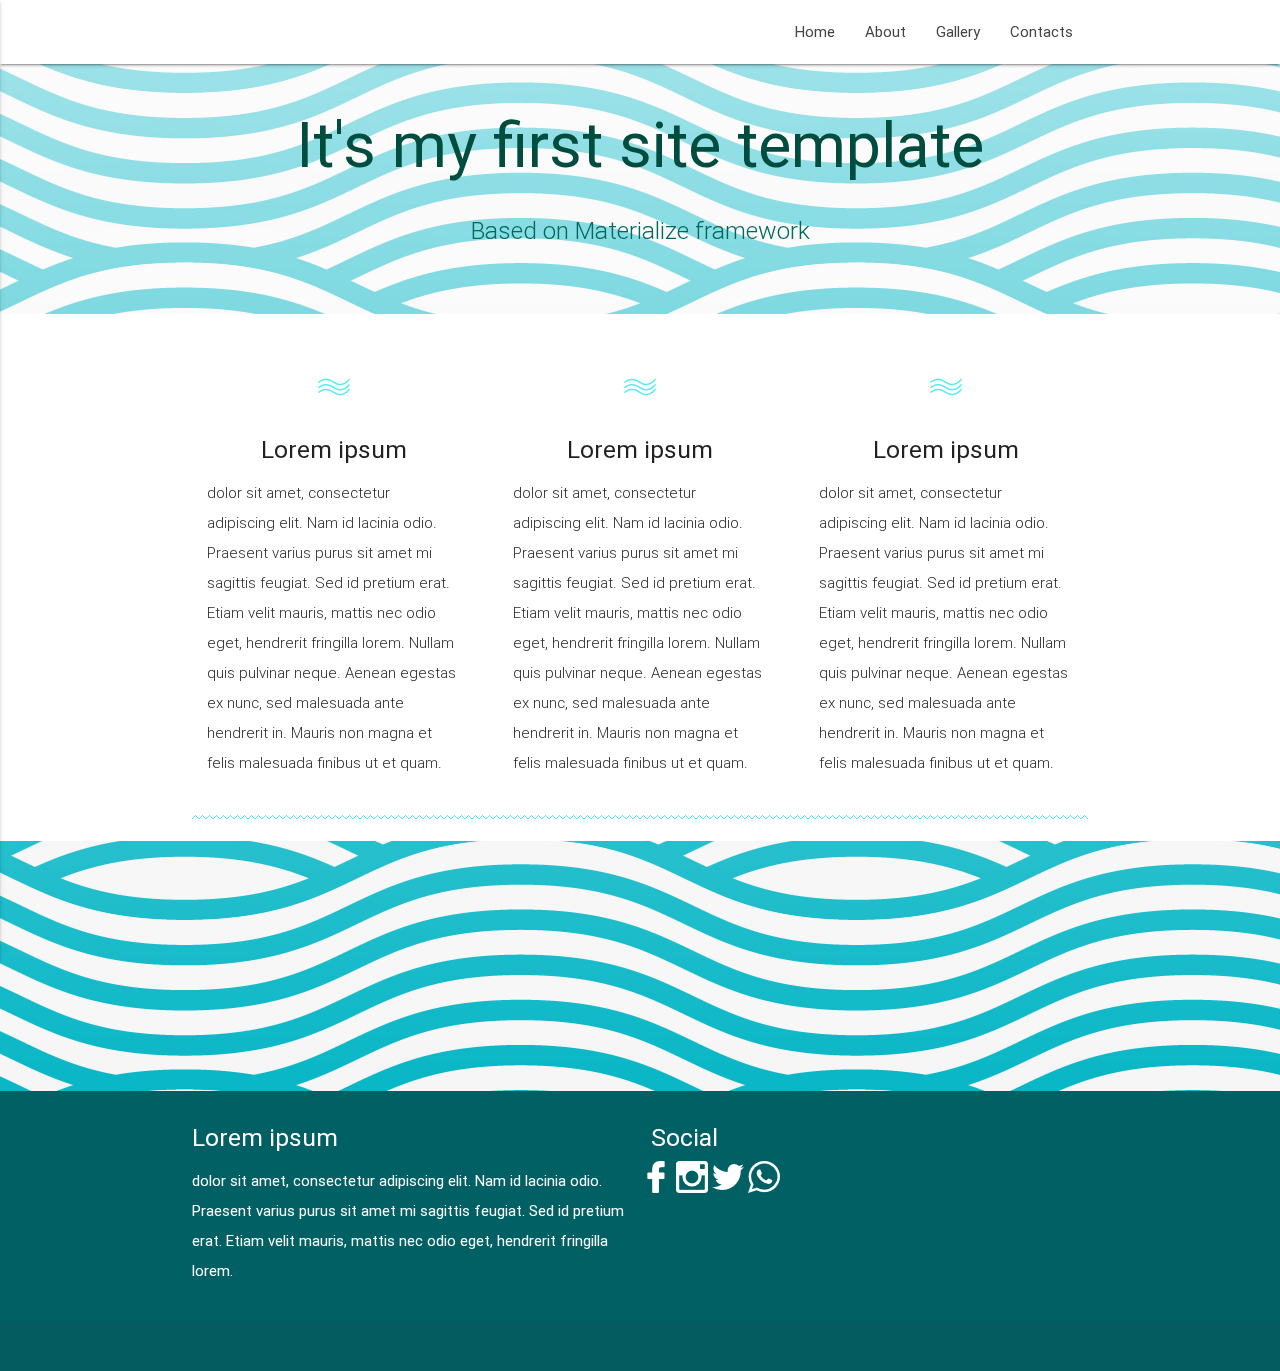
<file: index.html>
<!DOCTYPE html>
<html lang="en">
<head>
  <meta http-equiv="Content-Type" content="text/html; charset=UTF-8"/>
  <meta name="viewport" content="width=device-width, initial-scale=1, maximum-scale=1.0, user-scalable=no"/>
  <title>First site</title>

  <!-- CSS  -->
  <link href="https://fonts.googleapis.com/icon?family=Material+Icons" rel="stylesheet">
  <link href="css/materialize.css" type="text/css" rel="stylesheet" media="screen,projection"/>
  <link href="css/style.css" type="text/css" rel="stylesheet" media="screen,projection"/>
</head>
<body>
  <nav class="white" role="navigation">
      <div class="nav-wrapper container">
        <a href="#" data-activates="mobile-demo" class="button-collapse"><i class="material-icons">menu</i></a>
        <ul class="right hide-on-med-and-down">
          <li><a href="index.html">Home</a></li>
          <li><a href="about.html">About</a></li>
          <li><a href="gallery.html">Gallery</a></li>
          <li><a href="contacts.html">Contacts</a></li>
        </ul>
        <ul class="side-nav" id="mobile-demo">
          <li><a href="index.html">Home</a></li>
          <li><a href="about.html">About</a></li>
          <li><a href="gallery.html">Gallery</a></li>
          <li><a href="contacts.html">Contacts</a></li>
        </ul>
      </div>
    </nav>

  <div id="index-banner" class="parallax-container">
    <div class="section no-pad-bot">
      <div class="container">
        <br><br>
        <h1 class="header center teal-text text-darken-4">It's my first site template</h1>
        <div class="row center">
          <h5 class="header col s12 light teal-text text-darken-3">Based on Materialize framework</h5>
        </div>
        <br><br>
      </div>
    </div>
    <div class="parallax"><img src="assets/09.jpg" alt="Unsplashed background img 1"></div>
  </div>


  <div class="container">
    <div class="section">
      <div class="row">
        <div class="col s12 m4">
          <div class="icon-block">
            <h2 class="center"><img src="assets/water.png"></h2>
            <h5 class="center">Lorem ipsum</h5>
            <p class="light">dolor sit amet, consectetur adipiscing elit. Nam id lacinia odio. Praesent varius purus sit amet mi sagittis feugiat. Sed id pretium erat. Etiam velit mauris, mattis nec odio eget, hendrerit fringilla lorem. Nullam quis pulvinar neque. Aenean egestas ex nunc, sed malesuada ante hendrerit in. Mauris non magna et felis malesuada finibus ut et quam.</p>
          </div>
        </div>
        <div class="col s12 m4">
          <div class="icon-block">
            <h2 class="center"><img src="assets/water.png"></h2>
            <h5 class="center">Lorem ipsum</h5>
            <p class="light">dolor sit amet, consectetur adipiscing elit. Nam id lacinia odio. Praesent varius purus sit amet mi sagittis feugiat. Sed id pretium erat. Etiam velit mauris, mattis nec odio eget, hendrerit fringilla lorem. Nullam quis pulvinar neque. Aenean egestas ex nunc, sed malesuada ante hendrerit in. Mauris non magna et felis malesuada finibus ut et quam.</p>
          </div>
        </div>
        <div class="col s12 m4">
          <div class="icon-block">
            <h2 class="center"><img src="assets/water.png"></h2>
            <h5 class="center">Lorem ipsum</h5>
            <p class="light">dolor sit amet, consectetur adipiscing elit. Nam id lacinia odio. Praesent varius purus sit amet mi sagittis feugiat. Sed id pretium erat. Etiam velit mauris, mattis nec odio eget, hendrerit fringilla lorem. Nullam quis pulvinar neque. Aenean egestas ex nunc, sed malesuada ante hendrerit in. Mauris non magna et felis malesuada finibus ut et quam.</p>
          </div>
        </div>
      </div>
      <hr class="style12">
    </div>
  </div>


  <div class="parallax-container valign-wrapper">

    <div class="parallax"><img src="assets/09.jpg" alt="Unsplashed background img 2"></div>
  </div>

  <footer class="page-footer cyan darken-4">
    <div class="container white-text">
      <div class="row">
        <div class=" col l6 s12">
          <h5>Lorem ipsum</h5>
          <p >dolor sit amet, consectetur adipiscing elit. Nam id lacinia odio. Praesent varius purus sit amet mi sagittis feugiat. Sed id pretium erat. Etiam velit mauris, mattis nec odio eget, hendrerit fringilla lorem.</p>
        </div>
        <div class="col l6 s12">
          <h5>Social</h5>
          <div class="row">
            <a href="https://ru-ru.facebook.com/"><img src="assets/facebook.png"></a>
            <a href="https://www.instagram.com/"><img src="assets/instagram.png"></a>
            <a href="https://twitter.com/"><img src="assets/twitter.png"></a>
            <a href="https://www.whatsapp.com/"><img src="assets/whatsapp.png"></a>
          </div>
        </div>
      </div>
    </div>
    <div class="footer-copyright"></div>
  </footer>


  <!--  Scripts-->
  <script src="https://code.jquery.com/jquery-2.1.1.min.js"></script>
  <script src="js/materialize.js"></script>
  <script src="js/init.js"></script>

  </body>
</html>
</file>
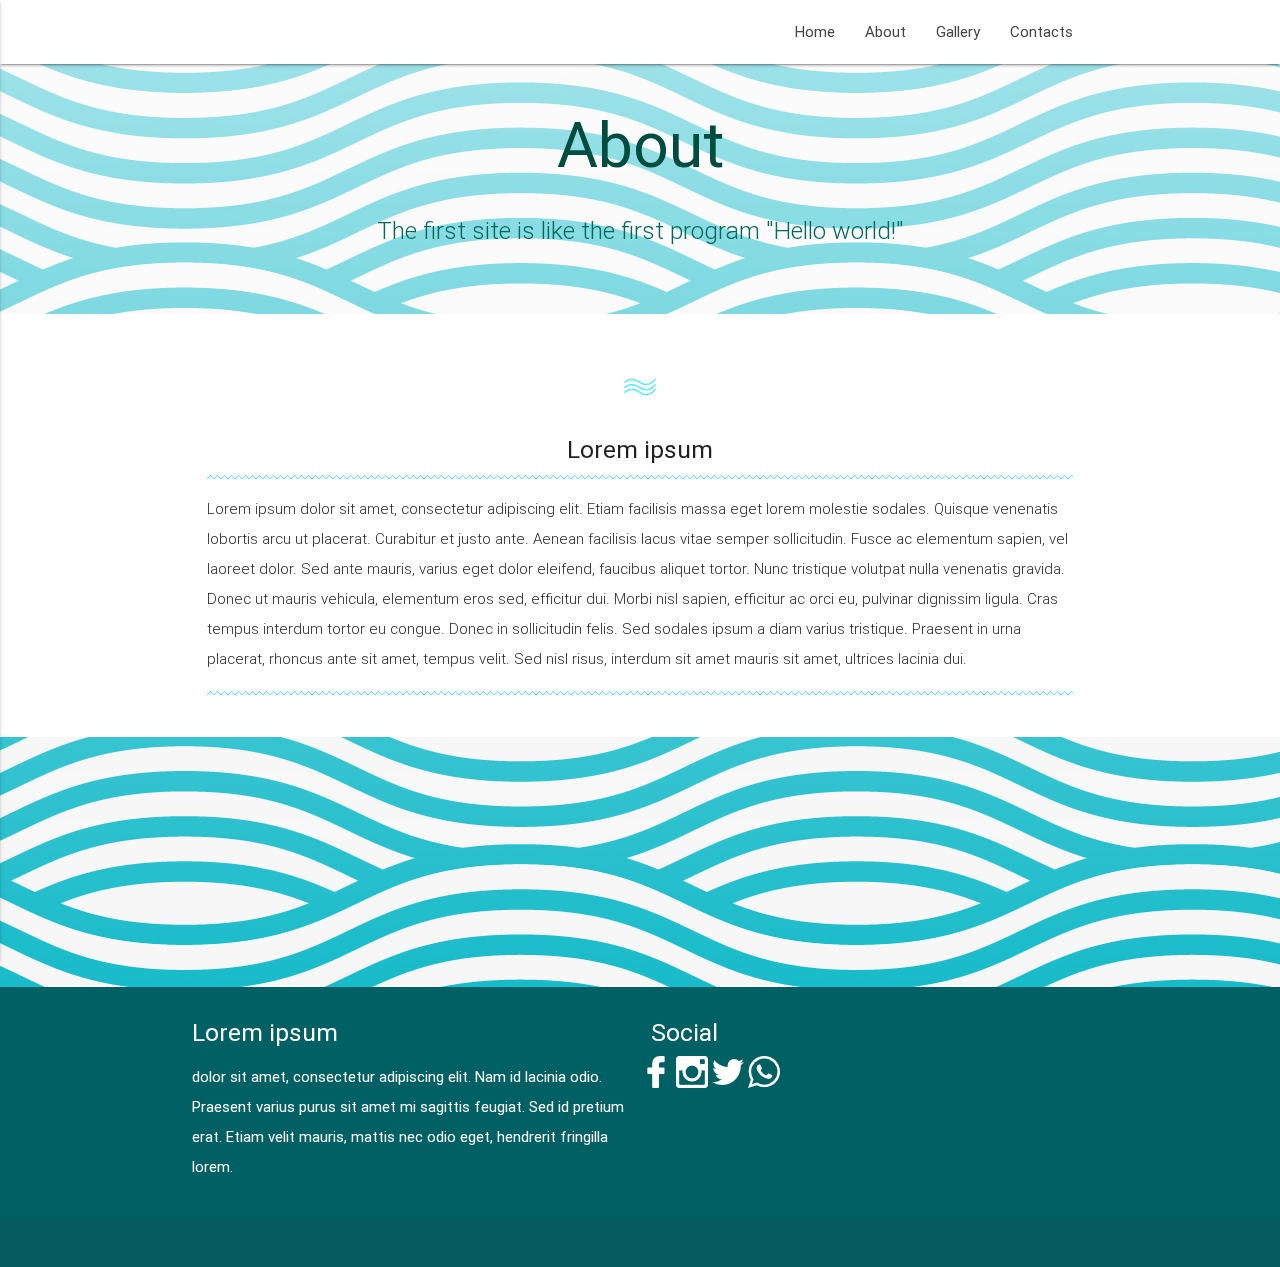
<file: about.html>
<!DOCTYPE html>
<html lang="en">
<head>
  <meta http-equiv="Content-Type" content="text/html; charset=UTF-8"/>
  <meta name="viewport" content="width=device-width, initial-scale=1, maximum-scale=1.0, user-scalable=no"/>
  <title>First site</title>

  <!-- CSS  -->
  <link href="https://fonts.googleapis.com/icon?family=Material+Icons" rel="stylesheet">
  <link href="css/materialize.css" type="text/css" rel="stylesheet" media="screen,projection"/>
  <link href="css/style.css" type="text/css" rel="stylesheet" media="screen,projection"/>
</head>
<body>
  <nav class="white" role="navigation">
      <div class="nav-wrapper container">
        <a href="#" data-activates="mobile-demo" class="button-collapse"><i class="material-icons">menu</i></a>
        <ul class="right hide-on-med-and-down">
          <li><a href="index.html">Home</a></li>
          <li><a href="about.html">About</a></li>
          <li><a href="gallery.html">Gallery</a></li>
          <li><a href="contacts.html">Contacts</a></li>
        </ul>
        <ul class="side-nav" id="mobile-demo">
          <li><a href="index.html">Home</a></li>
          <li><a href="about.html">About</a></li>
          <li><a href="gallery.html">Gallery</a></li>
          <li><a href="contacts.html">Contacts</a></li>
        </ul>
      </div>
    </nav>

  <div id="index-banner" class="parallax-container">
    <div class="section no-pad-bot">
      <div class="container">
        <br><br>
        <h1 class="header center teal-text text-darken-4">About</h1>
        <div class="row center">
          <h5 class="header col s12 light teal-text text-darken-3">The first site is like the first program "Hello world!"</h5>
        </div>
        <br><br>
      </div>
    </div>
    <div class="parallax"><img src="assets/09.jpg" alt="Unsplashed background img 1"></div>
  </div>


  <div class="container">
    <div class="section">
      <div class="row">
        <div class="col s12 m12">
          <div class="icon-block">
            <h2 class="center"><img src="assets/water.png"></h2>
            <h5 class="center">Lorem ipsum</h5>
            <hr class="style12">
            <p class="light">Lorem ipsum dolor sit amet, consectetur adipiscing elit. Etiam facilisis massa eget lorem molestie sodales. Quisque venenatis lobortis arcu ut placerat. Curabitur et justo ante. Aenean facilisis lacus vitae semper sollicitudin. Fusce ac elementum sapien, vel laoreet dolor. Sed ante mauris, varius eget dolor eleifend, faucibus aliquet tortor. Nunc tristique volutpat nulla venenatis gravida. Donec ut mauris vehicula, elementum eros sed, efficitur dui. Morbi nisl sapien, efficitur ac orci eu, pulvinar dignissim ligula. Cras tempus interdum tortor eu congue. Donec in sollicitudin felis. Sed sodales ipsum a diam varius tristique. Praesent in urna placerat, rhoncus ante sit amet, tempus velit. Sed nisl risus, interdum sit amet mauris sit amet, ultrices lacinia dui. </p>
            <hr class="style12">
          </div>
        </div>
      </div>
    </div>
  </div>


  <div class="parallax-container valign-wrapper">

    <div class="parallax"><img src="assets/09.jpg" alt="Unsplashed background img 2"></div>
  </div>

  <footer class="page-footer cyan darken-4">
    <div class="container white-text">
      <div class="row">
        <div class=" col l6 s12">
          <h5>Lorem ipsum</h5>
          <p >dolor sit amet, consectetur adipiscing elit. Nam id lacinia odio. Praesent varius purus sit amet mi sagittis feugiat. Sed id pretium erat. Etiam velit mauris, mattis nec odio eget, hendrerit fringilla lorem.</p>
        </div>
        <div class="col l6 s12">
          <h5>Social</h5>
          <div class="row">
            <a href="https://ru-ru.facebook.com/"><img src="assets/facebook.png"></a>
            <a href="https://www.instagram.com/"><img src="assets/instagram.png"></a>
            <a href="https://twitter.com/"><img src="assets/twitter.png"></a>
            <a href="https://www.whatsapp.com/"><img src="assets/whatsapp.png"></a>
          </div>
        </div>
      </div>
    </div>
    <div class="footer-copyright"></div>
  </footer>


  <!--  Scripts-->
  <script src="https://code.jquery.com/jquery-2.1.1.min.js"></script>
  <script src="js/materialize.js"></script>
  <script src="js/init.js"></script>

  </body>
</html>
</file>
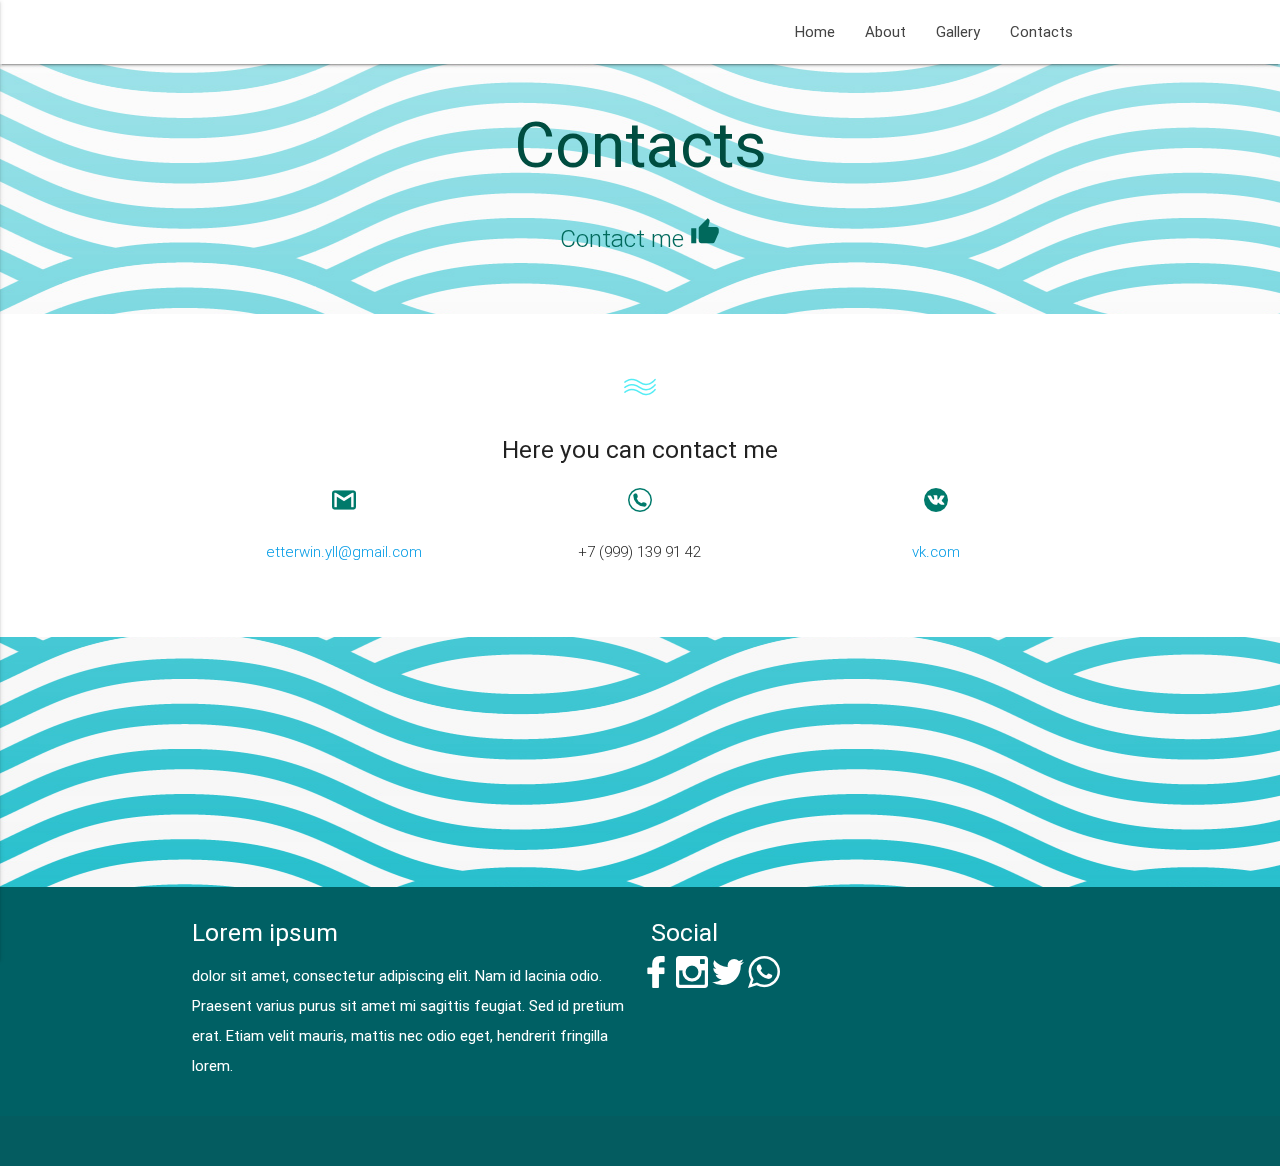
<file: contacts.html>
<!DOCTYPE html>
<html lang="en">
<head>
  <meta http-equiv="Content-Type" content="text/html; charset=UTF-8"/>
  <meta name="viewport" content="width=device-width, initial-scale=1, maximum-scale=1.0, user-scalable=no"/>
  <title>First site</title>

  <!-- CSS  -->
  <link href="https://fonts.googleapis.com/icon?family=Material+Icons" rel="stylesheet">
  <link href="css/materialize.css" type="text/css" rel="stylesheet" media="screen,projection"/>
  <link href="css/style.css" type="text/css" rel="stylesheet" media="screen,projection"/>
</head>
<body>
  <nav class="white" role="navigation">
      <div class="nav-wrapper container">
        <a href="#" data-activates="mobile-demo" class="button-collapse"><i class="material-icons">menu</i></a>
        <ul class="right hide-on-med-and-down">
          <li><a href="index.html">Home</a></li>
          <li><a href="about.html">About</a></li>
          <li><a href="gallery.html">Gallery</a></li>
          <li><a href="contacts.html">Contacts</a></li>
        </ul>
        <ul class="side-nav" id="mobile-demo">
          <li><a href="index.html">Home</a></li>
          <li><a href="about.html">About</a></li>
          <li><a href="gallery.html">Gallery</a></li>
          <li><a href="contacts.html">Contacts</a></li>
        </ul>
      </div>
    </nav>

  <div id="index-banner" class="parallax-container">
    <div class="section no-pad-bot">
      <div class="container">
        <br><br>
        <h1 class="header center teal-text text-darken-4">Contacts</h1>
        <div class="row center">
          <h5 class="header col s12 light teal-text text-darken-3">Contact me <i class="material-icons small">thumb_up</i></h5>
        </div>
        <br><br>
      </div>
    </div>
    <div class="parallax"><img src="assets/09.jpg" alt="Unsplashed background img 1"></div>
  </div>


  <div class="container">
    <div class="section">
      <div class="row">
        <div class="col s12 m12">
          <div class="icon-block">
            <h2 class="center"><img src="assets/water.png"></h2>
            <h5 class="center">Here you can contact me</h5>
            <div class="center row">
              <div class="col s12 m4">
                <p><a htef="mailto:etterwin.yll@gmail.com"><img src="assets/gmail.png"></a></p>
                <p class="light"><a htef="mailto:etterwin.yll@gmail.com">etterwin.yll@gmail.com</a></p>
              </div>
              <div class="col s12 m4">
                <p><img src="assets/phone.png"> </p>
                <p class="light">+7 (999) 139 91 42</p>
              </div>
              <div class="col s12 m4">
                <p><a href="https://m.vk.com/id184891474"><img src="assets/vk.png"></a></p>
                <p class="light"><a href="https://m.vk.com/id184891474">vk.com</a></p>
              </div>
            </div>
          </div>
        </div>
      </div>
    </div>
  </div>


  <div class="parallax-container valign-wrapper">

    <div class="parallax"><img src="assets/09.jpg" alt="Unsplashed background img 2"></div>
  </div>

  <footer class="page-footer cyan darken-4">
    <div class="container white-text">
      <div class="row">
        <div class=" col l6 s12">
          <h5>Lorem ipsum</h5>
          <p >dolor sit amet, consectetur adipiscing elit. Nam id lacinia odio. Praesent varius purus sit amet mi sagittis feugiat. Sed id pretium erat. Etiam velit mauris, mattis nec odio eget, hendrerit fringilla lorem.</p>
        </div>
        <div class="col l6 s12">
          <h5>Social</h5>
          <div class="row">
            <a href="https://ru-ru.facebook.com/"><img src="assets/facebook.png"></a>
            <a href="https://www.instagram.com/"><img src="assets/instagram.png"></a>
            <a href="https://twitter.com/"><img src="assets/twitter.png"></a>
            <a href="https://www.whatsapp.com/"><img src="assets/whatsapp.png"></a>
          </div>
        </div>
      </div>
    </div>
    <div class="footer-copyright"></div>
  </footer>


  <!--  Scripts-->
  <script src="https://code.jquery.com/jquery-2.1.1.min.js"></script>
  <script src="js/materialize.js"></script>
  <script src="js/init.js"></script>

  </body>
</html>
</file>
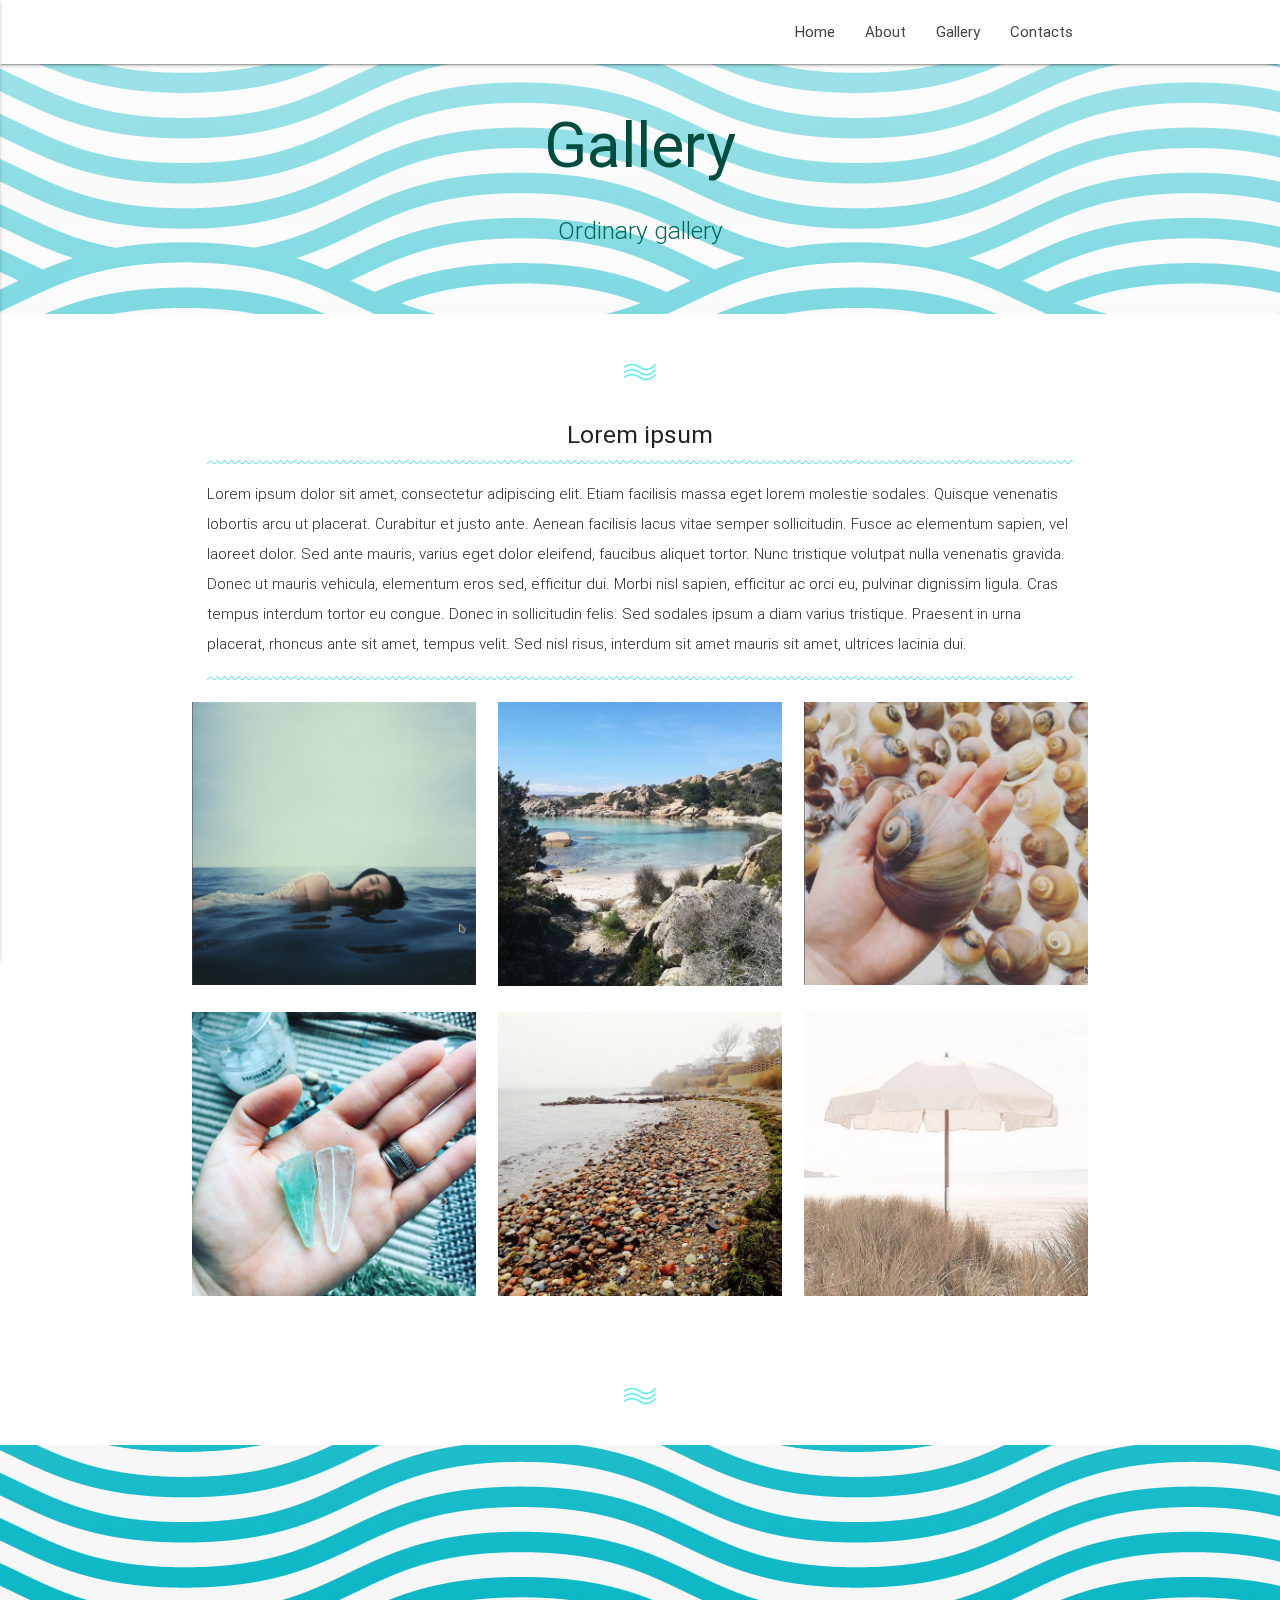
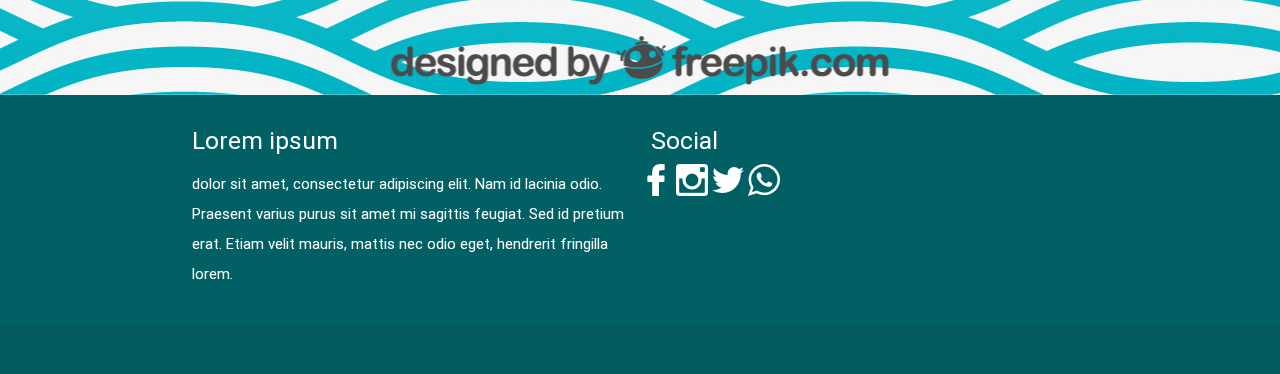
<file: gallery.html>
<!DOCTYPE html>
<html lang="en">
<head>
  <meta http-equiv="Content-Type" content="text/html; charset=UTF-8"/>
  <meta name="viewport" content="width=device-width, initial-scale=1, maximum-scale=1.0, user-scalable=no"/>
  <title>First site</title>

  <!-- CSS  -->
  <link href="https://fonts.googleapis.com/icon?family=Material+Icons" rel="stylesheet">
  <link href="css/materialize.css" type="text/css" rel="stylesheet" media="screen,projection"/>
  <link href="css/style.css" type="text/css" rel="stylesheet" media="screen,projection"/>
</head>
<body>
  <nav class="white" role="navigation">
      <div class="nav-wrapper container">
        <a href="#" data-activates="mobile-demo" class="button-collapse"><i class="material-icons">menu</i></a>
        <ul class="right hide-on-med-and-down">
          <li><a href="index.html">Home</a></li>
          <li><a href="about.html">About</a></li>
          <li><a href="gallery.html">Gallery</a></li>
          <li><a href="contacts.html">Contacts</a></li>
        </ul>
        <ul class="side-nav" id="mobile-demo">
          <li><a href="index.html">Home</a></li>
          <li><a href="about.html">About</a></li>
          <li><a href="gallery.html">Gallery</a></li>
          <li><a href="contacts.html">Contacts</a></li>
        </ul>
      </div>
    </nav>

  <div id="index-banner" class="parallax-container">
    <div class="section no-pad-bot">
      <div class="container">
        <br><br>
        <h1 class="header center teal-text text-darken-4">Gallery</h1>
        <div class="row center">
          <h5 class="header col s12 light teal-text text-darken-3">Ordinary gallery</h5>
        </div>
        <br><br>
      </div>
    </div>
    <div class="parallax"><img src="assets/09.jpg" alt="Unsplashed background img 1"></div>
  </div>


  <div class="container">
    <div class="icon-block">
      <h2 class="center"><img src="assets/water.png"></h2>
      <h5 class="center">Lorem ipsum</h5>
      <hr class="style12">
      <p class="light">Lorem ipsum dolor sit amet, consectetur adipiscing elit. Etiam facilisis massa eget lorem molestie sodales. Quisque venenatis lobortis arcu ut placerat. Curabitur et justo ante. Aenean facilisis lacus vitae semper sollicitudin. Fusce ac elementum sapien, vel laoreet dolor. Sed ante mauris, varius eget dolor eleifend, faucibus aliquet tortor. Nunc tristique volutpat nulla venenatis gravida. Donec ut mauris vehicula, elementum eros sed, efficitur dui. Morbi nisl sapien, efficitur ac orci eu, pulvinar dignissim ligula. Cras tempus interdum tortor eu congue. Donec in sollicitudin felis. Sed sodales ipsum a diam varius tristique. Praesent in urna placerat, rhoncus ante sit amet, tempus velit. Sed nisl risus, interdum sit amet mauris sit amet, ultrices lacinia dui. </p>
      <hr class="style12">
    </div>
    <div class="section">
        <div class="row">
          <div class="col s12 m4">
            <img src="photos/1.png" width="100%" height="100%">
          </div>
          <div class="col s12 m4">
            <img src="photos/2.png" width="100%" height="100%">
          </div>
          <div class="col s12 m4">
            <img src="photos/3.png" width="100%" height="100%">
          </div>
        </div>
        <div class="row">
          <div class="col s12 m4">
            <img src="photos/4.png" width="100%" height="100%">
          </div>
          <div class="col s12 m4">
            <img src="photos/5.png" width="100%" height="100%">
          </div>
          <div class="col s12 m4">
            <img src="photos/6.png" width="100%" height="100%">
          </div>
        </div>
    </div>
    <h2 class="center"><img src="assets/water.png"></h2>
  </div>


  <div class="parallax-container valign-wrapper">

    <div class="parallax"><img src="assets/09.jpg" alt="Unsplashed background img 2"></div>
  </div>

  <footer class="page-footer cyan darken-4">
    <div class="container white-text">
      <div class="row">
        <div class=" col l6 s12">
          <h5>Lorem ipsum</h5>
          <p >dolor sit amet, consectetur adipiscing elit. Nam id lacinia odio. Praesent varius purus sit amet mi sagittis feugiat. Sed id pretium erat. Etiam velit mauris, mattis nec odio eget, hendrerit fringilla lorem.</p>
        </div>
        <div class="col l6 s12">
          <h5>Social</h5>
          <div class="row">
            <a href="https://ru-ru.facebook.com/"><img src="assets/facebook.png"></a>
            <a href="https://www.instagram.com/"><img src="assets/instagram.png"></a>
            <a href="https://twitter.com/"><img src="assets/twitter.png"></a>
            <a href="https://www.whatsapp.com/"><img src="assets/whatsapp.png"></a>
          </div>
        </div>
      </div>
    </div>
    <div class="footer-copyright"></div>
  </footer>


  <!--  Scripts-->
  <script src="https://code.jquery.com/jquery-2.1.1.min.js"></script>
  <script src="js/materialize.js"></script>
  <script src="js/init.js"></script>

  </body>
</html>
</file>
<file: css/style.css>
/* Custom Stylesheet */
/**
 * Use this file to override Materialize files so you can update
 * the core Materialize files in the future
 *
 * Made By MaterializeCSS.com
 */

nav ul a,
nav .brand-logo {
  color: #444;
}

p {
  line-height: 2rem;
}

.button-collapse {
  color: #26a69a;
}

.parallax-container {
  min-height: 250px;
  line-height: 0;
  height: auto;
  color: rgba(255,255,255,.9);
}
  .parallax-container .section {
    width: 100%;
  }

@media only screen and (max-width : 992px) {
  .parallax-container .section {
    position: absolute;
    top: 40%;
  }
  #index-banner .section {
    top: 10%;
  }
}

@media only screen and (max-width : 600px) {
  #index-banner .section {
    top: 0;
  }
}

.icon-block {
  padding: 0 15px;
}
.icon-block .material-icons {
  font-size: inherit;
}

footer.page-footer {
  margin: 0;
}

hr.style12 {
	height: 6px;
	background: url(hr.png)  repeat-x 0 0;
    border: 0;
}
</file>
